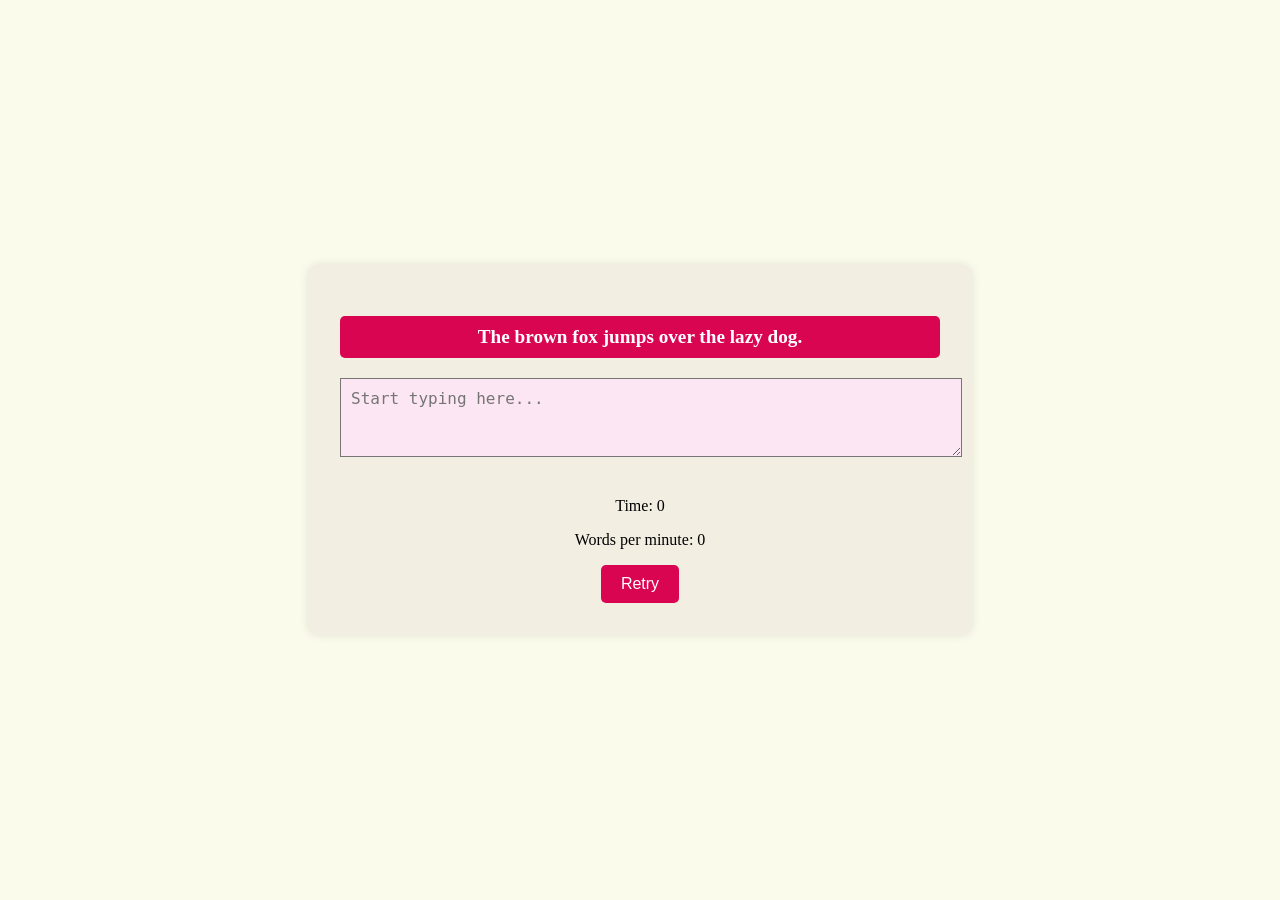
<file: index.html>
<!DOCTYPE html>
<html>
    <head>
        <title>Typing Speed Test</title>
        <link rel="stylesheet" href="style.css">
    </head>
    <body>
        <div class="container">
            <p id="sentence">The brown fox jumps over the lazy dog.</p>
            <textarea id="userInput" rows="3" cols="50" placeholder="Start typing here..."></textarea>
            <div>
                <p>Time: <span id="timer">0</span></p>
                <p>Words per minute: <span id="wpm">0</span></p>
            </div>
            <button id="resetBtn">Retry</button>
        </div>
        <script src="script.js"></script>
    </body>
</html>
</file>
<file: style.css>
body {
    background: #fafbeb;
    display: flex;
    justify-content: center;
    align-items: center;
    height: 100vh;
    margin: 0;
}

.container {
    background: rgb(242, 238, 225);
    padding: 2rem;
    border-radius: 10px;
    box-shadow: 0 0 10px rgba(0, 0, 0, 0.1);
    text-align: center;
    width: 600px;
}

#sentence {
    font-size: 1.2rem;
    font-weight: bold;
    background: #da0550;
    padding: 10px;
    border-radius: 5px;
    margin-bottom: 20px;
    color: white
}

textarea {
    width: 100%;
    padding: 10px;
    font-size: 1rem;
    margin-bottom: 20px;
    background: rgb(253, 230, 243);
}

button {
    background: #da0550;
    color: white;
    border: none;
    padding: 10px 20px;
    border-radius: 5px;
    cursor: pointer;
    font-size: 1rem;
}

button:hover {
    background: #ae67f6;
}
</file>
<file: Typing Test/style.css>
body {
    background: #fafbeb;
    display: flex;
    justify-content: center;
    align-items: center;
    height: 100vh;
    margin: 0;
}

.container {
    background: rgb(242, 238, 225);
    padding: 2rem;
    border-radius: 10px;
    box-shadow: 0 0 10px rgba(0, 0, 0, 0.1);
    text-align: center;
    width: 600px;
}

#sentence {
    font-size: 1.2rem;
    font-weight: bold;
    background: #da0550;
    padding: 10px;
    border-radius: 5px;
    margin-bottom: 20px;
    color: white
}

textarea {
    width: 100%;
    padding: 10px;
    font-size: 1rem;
    margin-bottom: 20px;
    background: rgb(253, 230, 243);
}

button {
    background: #da0550;
    color: white;
    border: none;
    padding: 10px 20px;
    border-radius: 5px;
    cursor: pointer;
    font-size: 1rem;
}

button:hover {
    background: #ae67f6;
}
</file>
